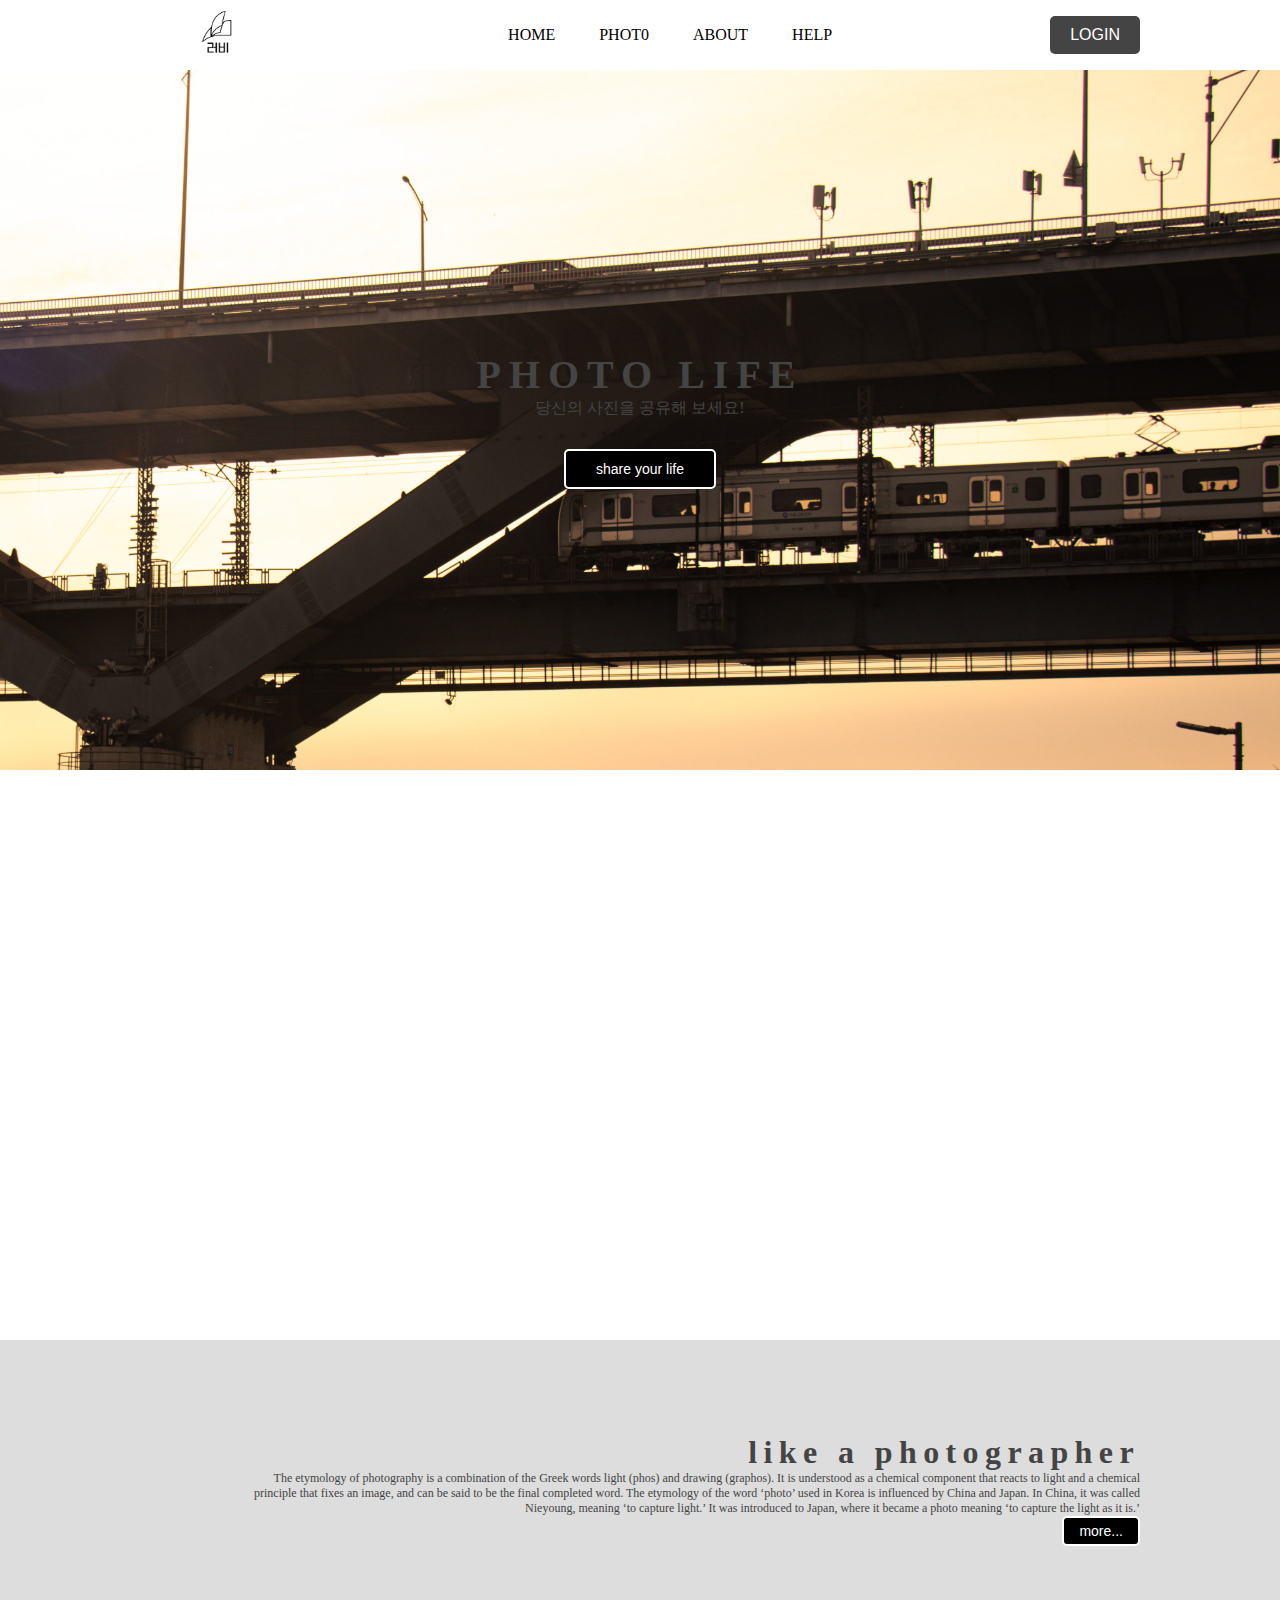
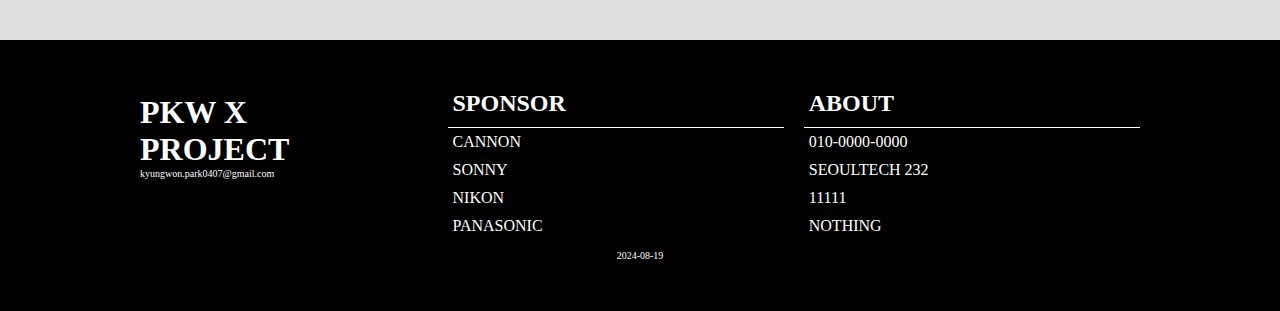
<file: index.html>
<!DOCTYPE html>
<html lang="ko">
    <head>
        <link rel="stylesheet" href="style.css">
    </head>
    <body>
        <div class="nav">
            <div class="logo">
                <a href="index.html">
                    <img src="./img/logo.1.png" alt="">
                </a>
            </div>
            <div class="nav_but">
                <a href="index.html">HOME</a>
                <a href="photo.html">PHOT0</a>
                <a href="">ABOUT</a>
                <a href="">HELP</a>
            </div>
            <div>
                <button type="button" class="login-btn" onclick="location.href='login.html'">LOGIN</button>
            </div>
        </div>
        <section class="header">
            <div class="title">
                <h1>PHOTO LIFE</h1>
                <p>당신의 사진을 공유해 보세요!</p>
                <button type="button" onclick="location.href='photo.html'">share your life</button>
            </div>
        </section>
        <section class="intro">
            <div class="card">
                <i class="fab fa-css3-alt"></i>
                <img src="./img/intro1.png" class ="intro" alt="">
                <h1>PHOTO</h1>
                <p>Check out the great camera photos left by various people! Then you can be the star of that great photo.</p>
            </div>
            <div class="card">
                <i class="fas fa-cloud-download-alt"></i>
                <img src="./img/intro2.png" class ="intro"alt="">
                <h1>SAVE</h1>
                <p>Save your high-definition, high-quality images online without worrying about storage capacity!</p>
            </div>
            <div class="card">
                <i class="fab fa-evernote"></i>
                <img src="./img/intro3.png" class ="intro"alt="">
                <h1>SHARE</h1>
                <p>Share photos and give feedback with your friends! Let's show off my great photos.</p>
            </div>
        </section>
        <section class="service">
            <div class="container">
                <div class="img">
                </div>
                <div class="text">
                    <h1>like a photographer</h1>
                    <p>The etymology of photography is a combination of the Greek words light (phos) and drawing (graphos). It is understood as a chemical component that reacts to light and a chemical principle that fixes an image, and can be said to be the final completed word. The etymology of the word ‘photo’ used in Korea is influenced by China and Japan. In China, it was called Nieyoung, meaning ‘to capture light.’ It was introduced to Japan, where it became a photo meaning ‘to capture the light as it is.’</p>
                    <button>more...</button>
                </div>
            </div>
        </section>
        <footer>
            <div class="container">
                <div class="left">
                    <h1>PKW X PROJECT</h1>
                    <p>kyungwon.park0407@gmail.com</p>
                    <div class="sns">
                        <i class="fab fa-twitter"></i>
                        <i class="fab fa-facebook-square"></i>
                        <i class="fab fa-instagram"></i>
                        <i class="fab fa-github"></i>
                    </div>
                </div>
                <div class="right">
                    <div class="list">
                        <h2>SPONSOR</h2>
                        <ul>
                            <li>CANNON</li>
                            <li>SONNY</li>
                            <li>NIKON</li>
                            <li>PANASONIC</li>
                        </ul>
                    </div>
                    <div class="list">
                        <h2>ABOUT</h2>
                        <ul>
                            <li>010-0000-0000</li>
                            <li>SEOULTECH 232</li>
                            <li>11111</li>
                            <li>NOTHING</li>
                        </ul>
                    </div>
                </div>
            </div>
            <div class="copy_right">
                <p>2024-08-19</p>
            </div>
        </footer>
        
        <script>
            document.addEventListener("DOMContentLoaded", function() {
                const cards = document.querySelectorAll(".card");

                function handleScroll() {
                    cards.forEach(card => {
                        const cardPosition = card.getBoundingClientRect().top;
                        const screenPosition = window.innerHeight / 1.2;

                        if (cardPosition < screenPosition) {
                            card.classList.add("visible");
                        }
                    });
                }

                window.addEventListener("scroll", handleScroll);
                handleScroll(); // 페이지 로드 시에도 한 번 실행
            });
        </script>
    </body>
</html>
</file>
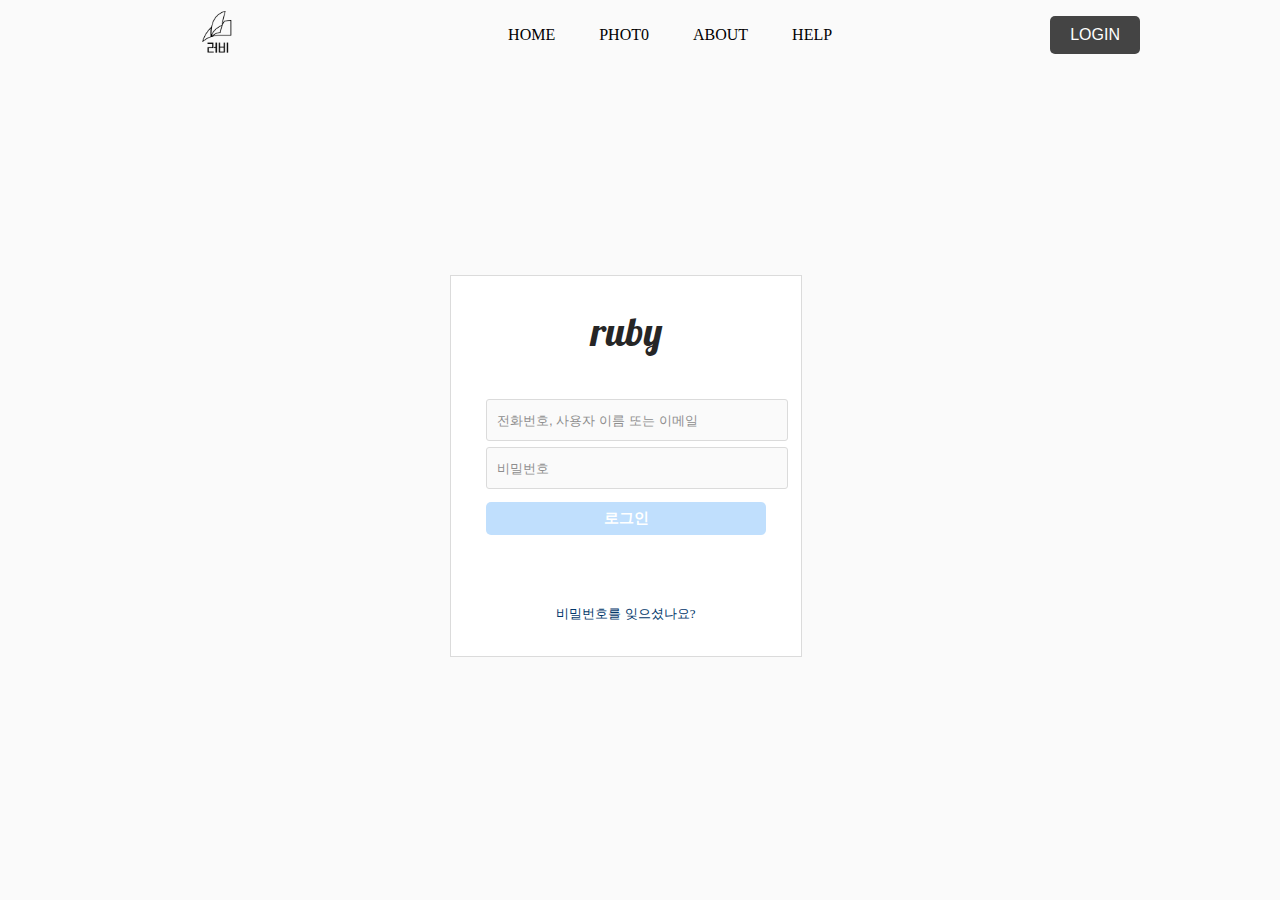
<file: login.html>
<!DOCTYPE html>
<html lang="ko">
<head>
    <meta charset="UTF-8">
    <title></title>
    <link rel="stylesheet"  href="login.css">
    <link rel="stylesheet"  href="style.css">
    <link href="https://fonts.googleapis.com/css2?family=Lobster&display=swap" rel="stylesheet">
</head>
<body>
    <div class="nav">
        <div class="logo">
            <a href="index.html">
                <img src="./img/logo.1.png" alt="">
            </a>
        </div>
        <div class="nav_but">
            <a href="index.html">HOME</a>
            <a href="photo.html">PHOT0</a>
            <a href="">ABOUT</a>
            <a href="">HELP</a>
        </div>
        <div>
            <button type="button" class="login-btn" onclick="location.href='login.html'">LOGIN</button>
        </div>
    </div>
    <article>
        <div class = "login_wrapper">
            <div class="login_logo" onclick="location.href='index.html'">ruby</div>
            <form class="login_form">
                <input id="LOGIN_ID" class = "login_text" type="text" name="id" placeholder="전화번호, 사용자 이름 또는 이메일">
                <input  id="LOGIN_PW" class = "login_text" type="password" name="id" placeholder="비밀번호">
                <button id="LOGIN_BTN" class = "login_btn" type="button" disabled>로그인</button>
            </form>
            <a class = "login_bottom" href="" >비밀번호를 잊으셨나요?</a>
        </div>
    </article>
    <script src="app.js" defer=""></script>
</body>
</html>
</file>
<file: style.css>
*{
    list-style: none;
    text-decoration: none; 
    border-collapse: collapse;
    margin: 0px;
    padding: 0px;
}

.nav {
    height: 70px;
    display: flex;
    justify-content: space-between;
    align-items: center;
    max-width: 1000px;
    margin: auto;
}

.nav .logo img {
    width: 150px;
}

.nav .nav_but a {
    text-decoration: none;
    padding-left: 20px;
    padding-right: 20px;
    color: black;
}
.nav_but a {
    text-decoration: none;
    color: black;
    font-weight: normal;
    transition: color 0.3s ease, font-weight 0.3s ease;
    position: relative; 
}
.nav_but a:hover {
    color: rgba(140, 38, 38, 0.663);
    font-weight: bold;

}
.nav_but a:hover::after {
    content: "";
    position: absolute;
    left: 0;
    right: 0;
    bottom: -5px; 
    height: 3px;
    background-color: black; 
    transition: width 0.3s ease;
    width: 100%; 
}

.header{
    background: url(./img/bg.jpg); 
    background-position: center; 
    background-size: cover; 
    height:700px; 
    display: flex;
    align-items: center;
    justify-content: center;
}

.header .title{
    text-align: center;
}

.header .title img{
    width:100px;
}

.header .title h1{
    font-size:40px;
    color:#444;
    letter-spacing: 0.2em; 
    margin-bottom:0; 
}

.header .title p{
    margin-top:0;
    margin-bottom:30px;
    color:#444;
}

.header .title button{
    background: black;
    color: white;
    border:2px solid white; 
    border-radius:5px; 
    padding:10px 30px;
    font-size:14px;
    transition: .5s ease;
}

.header .title button:hover{
    transition: .5s ease;
    border:2px solid rgba(140, 38, 38, 0.663);
    background: transparent;
    color: rgba(140, 38, 38, 0.663);
}
.header .title:hover h1,
.header .title:hover p {
    color: rgba(140, 38, 38, 0.663);
    transition: color 0.3s ease;
}

.header .title h1,
.header .title p {
    transition: color 0.3s ease;
}


.intro{
    display: flex;
    justify-content: center;
    align-items: center;
    max-width: 1200px;
    margin: auto;
}

.intro .card{
    flex:1;
    text-align: center;
    margin: 150px 40px;
}

.intro .card i{
    font-size: 70px;
    color: #444;
    margin-bottom: 30px;
}

.intro .card h1{
    letter-spacing: 0.2em;
}

.intro .card p{
    font-size: 10px;
}
.service{
    background: #ddd;
}

.service .container{
    display: flex;
    justify-content: space-between;
    align-items: center;
    max-width: 1000px;
    margin:auto;
}

.service .img{
    height: 300px;
}

.service .img img{
    height: 100%;
    width: auto;
}

.service .text{
    text-align: end; 
    color: #444;
    padding-left:100px;
}

.service .text h1{
    letter-spacing: 0.2em;
}

.service .text p{
    word-wrap: break-word; 
    word-break: keep-all; 
    font-size:12px;
}

.service .text button{
    background: black;
    color: white;
    border:2px solid white;
    border-radius:5px;
    padding:5px 15px;
    font-size:14px;
    transition: .5s ease;
}

.service .text button:hover{
    transition: .5s ease;
    border:2px solid black;
    background: transparent;
    color:black;
}
footer{
    color: white;
    background: black;
    padding-top:50px;
    padding-bottom: 50px;
}

footer .container{
    max-width: 1000px;
    margin:auto;
    padding-bottom: 10px;
    display: flex;
    align-items: center;
}
footer .container .left{
    flex: 1;
}

footer .container .left h1{
    margin: 0;
}

footer .container .left p{
    margin: 0;
    font-size: 10px;
}

footer .container .left .sns{
    margin-top: 30px;
}

footer .container .left .sns i{
    font-size: 24px;
    margin-right: 20px;
}

footer .container .right{
    flex: 3;
    padding-left:50px;
}

footer .container .right{
    display: flex;
    align-items: center;
    justify-content: center;
}

footer .container .right .list{
    flex: 1;
    margin-left:20px;
}

footer .container .right .list h2{
    padding-left: 5px;
    padding-right: 5px;
    margin: 0;
    padding-bottom: 10px;
    border-bottom: 1px solid white;
}

footer .container .right .list ul{
    list-style: none;
    padding: 0;
}

footer .container .right .list ul li{
    padding: 5px 5px;
}

footer .container .right .list ul li:hover{
    background: #222;
}
footer .copy_right{
    text-align: center;
}

footer .copy_right p{
    font-size: 10px;
    margin: 0;
}

.nav .login-btn, .add-btn, .search-btn {
    padding: 10px 20px;
    background-color: #444;
    color: white;
    border: none;
    border-radius: 5px;
    cursor: pointer;
    font-size: 16px;
    text-decoration: none;
}


.nav .login-btn:hover, .add-btn:hover, .search-btn:hover {
    background-color: rgba(140, 38, 38, 0.663); 
    color: white;
}

.intro {
    width: 200px;
}


.card {
    opacity: 0; /* 초기 상태: 투명 */
    transform: translateY(20px); /* 초기 상태: 아래에서 위로 이동 */
    transition: opacity 0.6s ease-out, transform 0.6s ease-out; /* 애니메이션 효과 */
}

.card.visible {
    opacity: 1; /* 최종 상태: 불투명 */
    transform: translateY(0); /* 최종 상태: 원래 위치로 */
}
</file>
<file: login.css>
body{
    background-color:#FAFAFA;
    margin: 0px;
    color: #262626;
    box-sizing: border-box;
}

a{
    text-decoration: none;
    color:#262626;
}

.login_wrapper{
    position:absolute;
    display: flex;
    flex-direction: column;
    align-items: center;
    width:350px;
    height:380px;
    top:50%;
    left:50%;
    margin: -175px 0px 0px -190px;
    background-color:white;
    border: 1px solid #DBDBDB;
}

.login_logo{
    margin :30px 0 30px 0;
    color:#262626;
    font-family: 'Lobster', cursive;
    font-size: 40px;
    font-weight: 100px;
}

.login_form{
    display:flex;
    flex-direction: column;
    width:280px;
    margin-top:10px;
}

.login_text{
    width:100%;
    height:40px;
    margin: 3px 0 3px 0 ;
    padding: 0 10px 0 10px;
    background-color:#FAFAFA;
    border: 1px solid #DBDBDB;
    border-radius: 3px;
}

.login_text:focus{
    outline: 1px solid #a8a8a8;
}

.login_text::placeholder{
    color:#8E8E8E;
}

.login_text::value{
    color:#262626;
}

.login_btn{
    width:100%;
    height:33px;
    margin: 10px 0 5px 0;
    color:white;
    background-color: #C0DFFD;
    border-radius: 5px;
    border-style: none;
    font-size: 15px;
    font-weight: bold;
    cursor: pointer;
}

.login_bottom{
    margin-top: 65px;
    color:#01376A;
    font-size: 13px;
}
</file>
